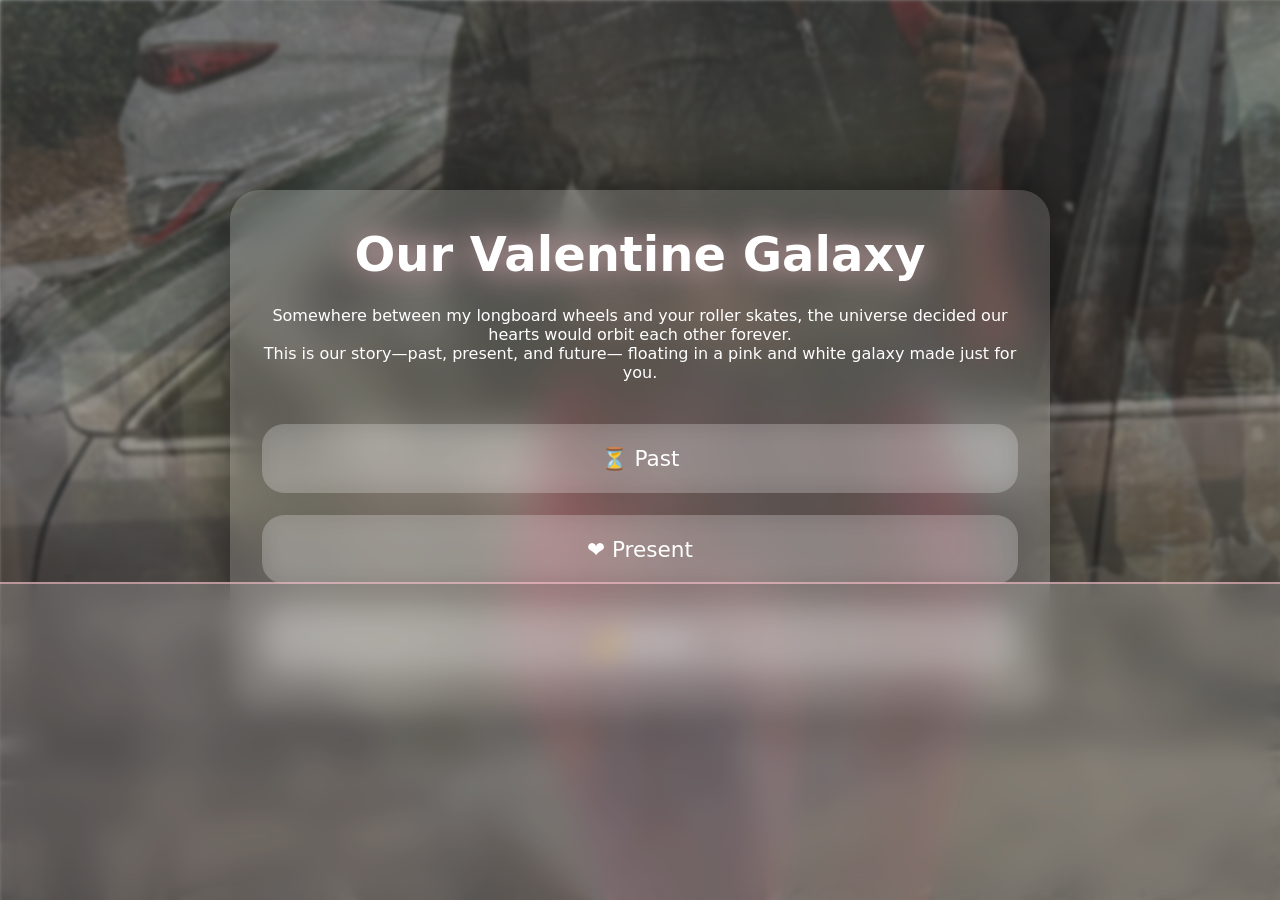
<file: index.html>
<!DOCTYPE html>
<html lang="en">
<head>
  <meta charset="UTF-8" />
  <title>Our Valentine Galaxy</title>
  <meta name="viewport" content="width=device-width, initial-scale=1.0" />
  <link rel="stylesheet" href="style.css" />
</head>

<body data-world="index">

  <!-- HEART PARTICLES -->
  <canvas id="heart-canvas"></canvas>

  <!-- GALAXY BACKGROUND (PHOTOS 5–10 ONLY FOR INDEX) -->
  <div class="galaxy-photo-layer">
    <img src="assets/images/photo5.jpg" class="bg-photo bg-5" />
    <img src="assets/images/photo6.jpg" class="bg-photo bg-6" />
    <img src="assets/images/photo7.jpg" class="bg-photo bg-7" />
    <img src="assets/images/photo8.jpg" class="bg-photo bg-8" />
    <img src="assets/images/photo9.jpg" class="bg-photo bg-9" />
    <img src="assets/images/photo10.jpg" class="bg-photo bg-10" />
  </div>

  <!-- FALLING DECOR -->
  <div id="decor-layer"></div>

  <!-- GLOBAL SOUNDTRACK (OFF-SCREEN BUT PLAYING) -->
  <div class="soundcloud-wrapper">
    <iframe 
      width="100%" 
      height="300" 
      scrolling="no" 
      frameborder="no" 
      allow="autoplay"
      src="https://w.soundcloud.com/player/?url=https%3A//api.soundcloud.com/playlists/soundcloud%253Aplaylists%253A2191519382&color=%23ff77aa&auto_play=false&hide_related=false&show_comments=true&show_user=true&show_reposts=false&show_teaser=true&visual=true">
    </iframe>
  </div>

  <!-- MAIN CONTENT -->
  <div id="app">

    <section class="scene scene-active" id="scene-index">
      <div class="scene-content intro">

        <h1 class="title fade-in">Our Valentine Galaxy</h1>

        <p class="fade-in delay-1">
          Somewhere between my longboard wheels and your roller skates,  
          the universe decided our hearts would orbit each other forever.
        </p>

        <p class="fade-in delay-2">
          This is our story—past, present, and future—  
          floating in a pink and white galaxy made just for you.
        </p>

        <!-- FLOATING BOUNCING BUTTONS -->
        <div class="choice-grid floating-buttons fade-in delay-3">
          <a href="past.html" class="choice-btn float-bounce">⏳ Past</a>
          <a href="present.html" class="choice-btn float-bounce">❤️ Present</a>
          <a href="future.html" class="choice-btn float-bounce">🌙 Future</a>
        </div>

      </div>
    </section>

  </div>

  <script src="app.js"></script>
</body>
</html>
</file>
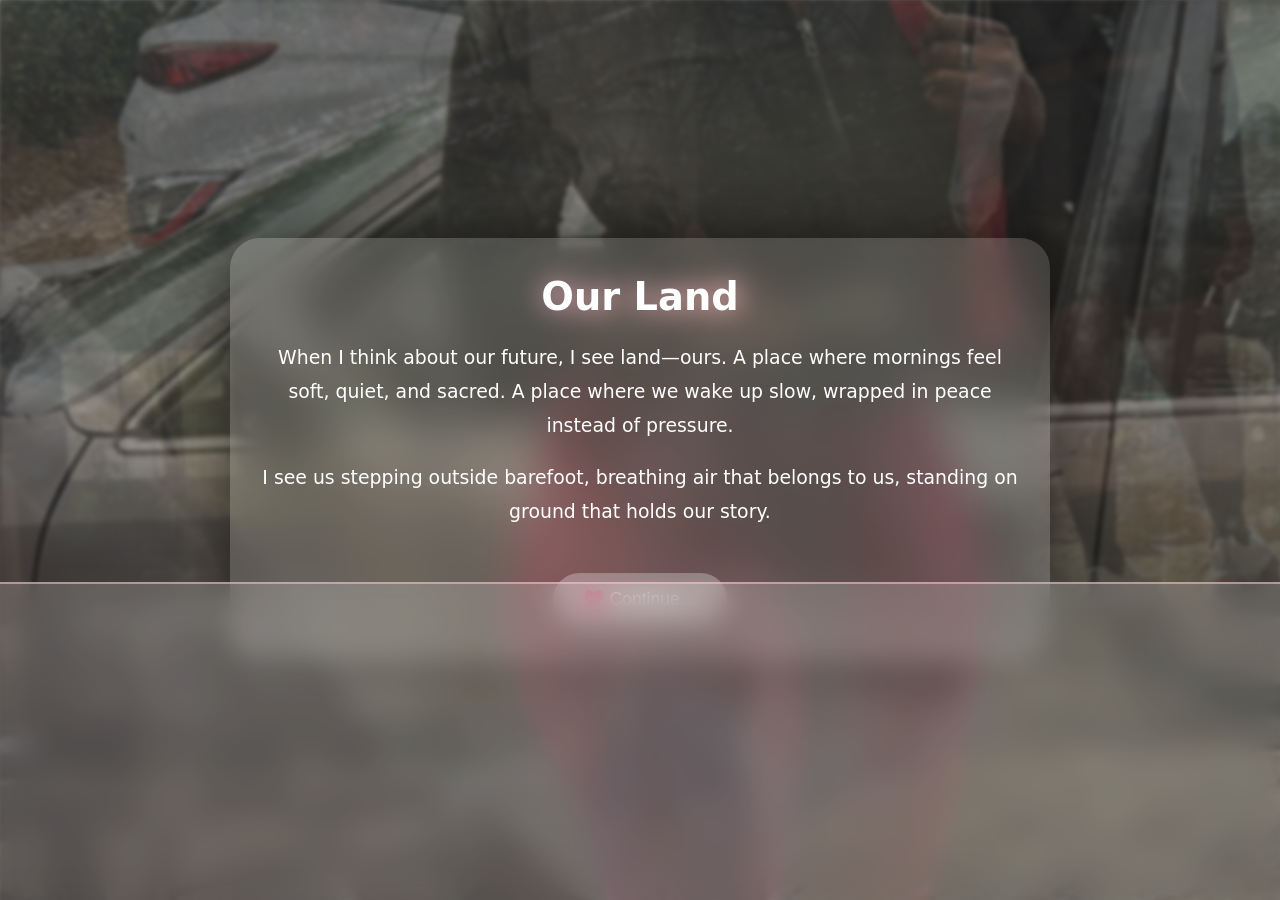
<file: future.html>
<!DOCTYPE html>
<html lang="en">
<head>
  <meta charset="UTF-8" />
  <title>Our Future – The Life We Build</title>
  <meta name="viewport" content="width=device-width, initial-scale=1.0" />
  <link rel="stylesheet" href="style.css" />
</head>

<body data-world="future">

  <canvas id="heart-canvas"></canvas>

  <!-- All 10 photos -->
  <div class="galaxy-photo-layer">
    <img src="assets/images/photo1.jpg" class="bg-photo bg-1" />
    <img src="assets/images/photo2.jpg" class="bg-photo bg-2" />
    <img src="assets/images/photo3.jpg" class="bg-photo bg-3" />
    <img src="assets/images/photo4.jpg" class="bg-photo bg-4" />
    <img src="assets/images/photo5.jpg" class="bg-photo bg-5" />
    <img src="assets/images/photo6.jpg" class="bg-photo bg-6" />
    <img src="assets/images/photo7.jpg" class="bg-photo bg-7" />
    <img src="assets/images/photo8.jpg" class="bg-photo bg-8" />
    <img src="assets/images/photo9.jpg" class="bg-photo bg-9" />
    <img src="assets/images/photo10.jpg" class="bg-photo bg-10" />
  </div>

  <div id="decor-layer"></div>

  <!-- SoundCloud -->
  <div class="soundcloud-wrapper">
    <iframe width="100%" height="300" scrolling="no" frameborder="no" allow="autoplay"
      src="https://w.soundcloud.com/player/?url=https%3A//api.soundcloud.com/playlists/soundcloud%253Aplaylists%253A2191519382&color=%23ff77aa&auto_play=false&hide_related=false&show_comments=true&show_user=true&show_reposts=false&show_teaser=true&visual=true">
    </iframe>
  </div>

  <div id="app">

    <!-- PAGE 1 -->
    <section class="scene scene-active" id="future-1">
      <div class="scene-content story">
        <h2>Our Land</h2>
        <p>
          When I think about our future, I see land—ours.  
          A place where mornings feel soft, quiet, and sacred.  
          A place where we wake up slow, wrapped in peace instead of pressure.
        </p>
        <p>
          I see us stepping outside barefoot,  
          breathing air that belongs to us,  
          standing on ground that holds our story.
        </p>

        <button class="heart-btn" data-next="future-2">💗 Continue…</button>
      </div>
    </section>

    <!-- PAGE 2 -->
    <section class="scene" id="future-2">
      <div class="scene-content story">
        <h2>Our Peace</h2>
        <p>
          I see us living in the woods, comfortably—  
          surrounded by trees, sky, and quiet that feels like medicine.
        </p>
        <p>
          Technology when we want it.  
          Nature when we need it.  
          Love holding it all together.
        </p>
        <p>
          I see us cooking together, laughing together,  
          building routines that feel like home.
        </p>

        <button class="heart-btn" data-next="future-3">💗 Continue…</button>
      </div>
    </section>

    <!-- PAGE 3 -->
    <section class="scene" id="future-3">
      <div class="scene-content story">
        <h2>Our Adventures</h2>
        <p>
          I see us traveling—  
          not rushing, not running,  
          but moving through the world with ease and freedom.
        </p>
        <p>
          I see us exploring new cities, new forests, new oceans,  
          hand in hand, heart in heart.
        </p>
        <p>
          I see us creating memories that feel like scenes from a movie  
          we get to live inside forever.
        </p>

        <button class="heart-btn" data-next="future-4">💗 Continue…</button>
      </div>
    </section>

    <!-- PAGE 4 (FINAL) -->
    <section class="scene" id="future-4">
      <div class="scene-content story final-past">
        <h2>The Home I’m Building for You</h2>

        <p class="glow-text">
          I’m building you a home—  
          not just with wood and walls,  
          but with intention, love, and every lesson we’ve lived.
        </p>

        <p class="glow-text">
          One day we’ll sit on our land,  
          look back at the Beltline, the storms, the laughter, the growth—  
          and know it was all worth it.
        </p>

        <p class="glow-text">
          Because it led me to you,  
          and it kept me with you.
        </p>

        <div class="final-buttons">
          <a href="index.html" class="btn small-btn">⬅ Back to Galaxy</a>
        </div>
      </div>
    </section>

  </div>

  <script src="app.js"></script>
</body>
</html>
</file>
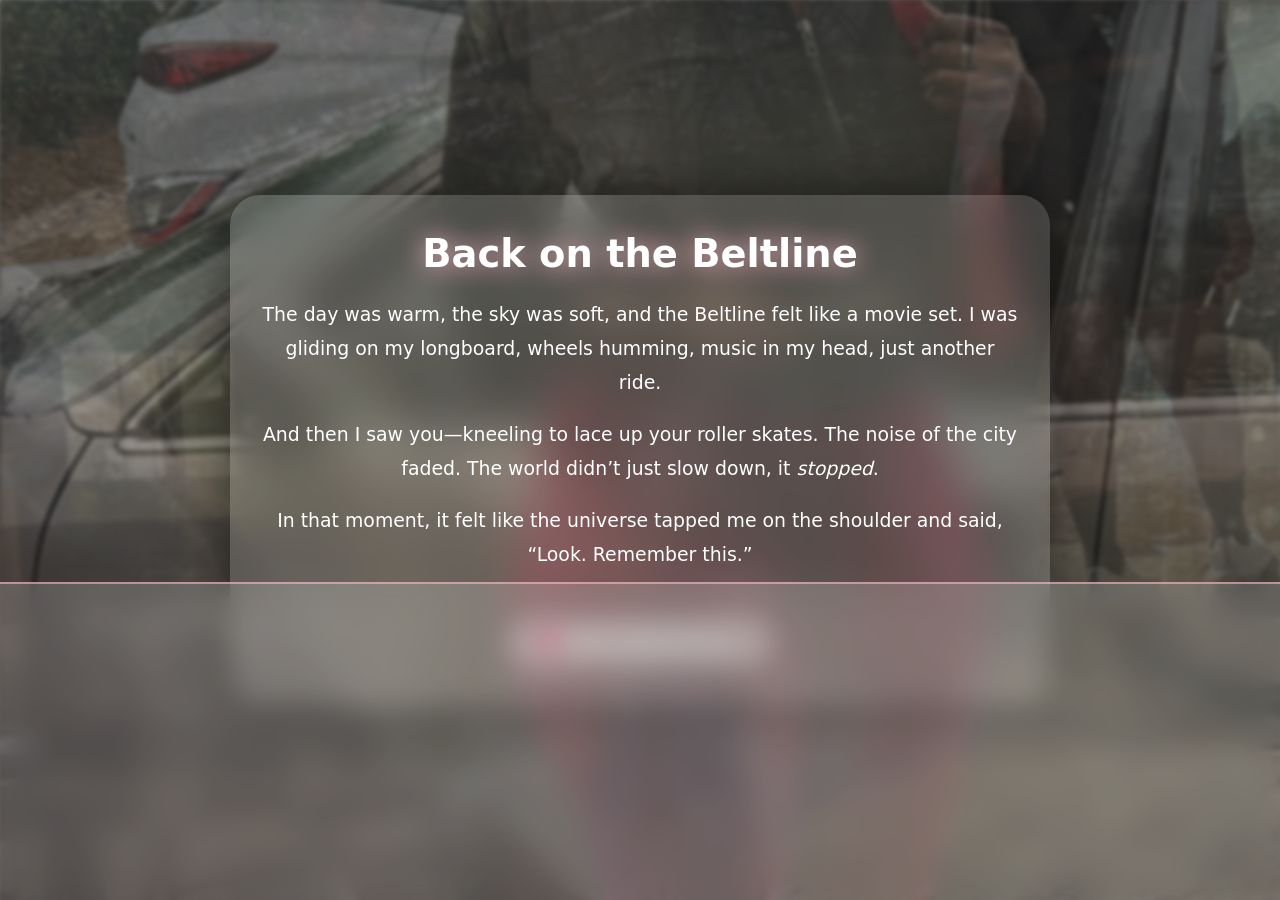
<file: past.html>
<!DOCTYPE html>
<html lang="en">
<head>
  <meta charset="UTF-8" />
  <title>Our Past – Beltline Love</title>
  <meta name="viewport" content="width=device-width, initial-scale=1.0" />
  <link rel="stylesheet" href="style.css" />
</head>

<body data-world="past">

  <canvas id="heart-canvas"></canvas>

  <!-- All 10 photos -->
  <div class="galaxy-photo-layer">
    <img src="assets/images/photo1.jpg" class="bg-photo bg-1" />
    <img src="assets/images/photo2.jpg" class="bg-photo bg-2" />
    <img src="assets/images/photo3.jpg" class="bg-photo bg-3" />
    <img src="assets/images/photo4.jpg" class="bg-photo bg-4" />
    <img src="assets/images/photo5.jpg" class="bg-photo bg-5" />
    <img src="assets/images/photo6.jpg" class="bg-photo bg-6" />
    <img src="assets/images/photo7.jpg" class="bg-photo bg-7" />
    <img src="assets/images/photo8.jpg" class="bg-photo bg-8" />
    <img src="assets/images/photo9.jpg" class="bg-photo bg-9" />
    <img src="assets/images/photo10.jpg" class="bg-photo bg-10" />
  </div>

  <div id="decor-layer"></div>

  <div class="soundcloud-wrapper">
    <iframe
      width="100%" height="300" scrolling="no" frameborder="no" allow="autoplay"
      src="https://w.soundcloud.com/player/?url=https%3A//api.soundcloud.com/playlists/soundcloud%253Aplaylists%253A2191519382&color=%23ff5500&auto_play=false&hide_related=false&show_comments=true&show_user=true&show_reposts=false&show_teaser=true&visual=true">
    </iframe>
  </div>

  <div id="app">

    <!-- PAGE 1 -->
    <section class="scene scene-active" id="past-1">
      <div class="scene-content story">
        <h2>Back on the Beltline</h2>
        <p>
          The day was warm, the sky was soft, and the Beltline felt like a movie set.  
          I was gliding on my longboard, wheels humming, music in my head, just another ride.
        </p>
        <p>
          And then I saw you—kneeling to lace up your roller skates.  
          The noise of the city faded. The world didn’t just slow down, it <em>stopped</em>.
        </p>
        <p>
          In that moment, it felt like the universe tapped me on the shoulder and said,  
          “Look. Remember this.”
        </p>

        <button class="heart-btn" data-next="past-2">💗 Click to hear the rest…</button>
      </div>
    </section>

    <!-- PAGE 2 -->
    <section class="scene" id="past-2">
      <div class="scene-content story">
        <h2>Love at First Sight</h2>
        <p>
          You stood up and started rolling, and I swear, you didn’t just move—you floated.  
          The sun caught your face, your hair, your smile, and something in my chest shifted.
        </p>
        <p>
          I didn’t know your name. I didn’t know your story.  
          But I knew I was looking at the most beautiful person I had ever seen.
        </p>
        <p>
          We passed each other like two comets in the same sky—close enough to feel,  
          too far to hold on.
        </p>

        <button class="heart-btn" data-next="past-3">💗 Click to hear the rest…</button>
      </div>
    </section>

    <!-- PAGE 3 -->
    <section class="scene" id="past-3">
      <div class="scene-content story">
        <h2>The One That Got Away</h2>
        <p>
          When we went our separate ways that day,  
          I honestly thought I’d never see you again.
        </p>
        <p>
          You became a memory I carried quietly—  
          the girl on skates on the Beltline who stopped time for a second.
        </p>
        <p>
          Life kept moving. I kept moving.  
          But every now and then, my mind would drift back to you,  
          and I’d wonder who you were, where you were, if I’d imagined it.
        </p>

        <button class="heart-btn" data-next="past-4">💗 Click to hear the rest…</button>
      </div>
    </section>

    <!-- PAGE 4 (FINAL) -->
    <section class="scene" id="past-4">
      <div class="scene-content story final-past">
        <h2>Falling in Love Twice</h2>

        <p>
          Then one day, I met you again—different place, different moment, same soul.  
          I didn’t recognize you as the girl from the Beltline.  
          I just knew my heart was doing that same thing again—  
          that quiet, stunned, “oh no, I’m falling” feeling.
        </p>

        <p class="glow-text">
          I fell in love with you for the <span>second time</span>,  
          without knowing you were the same girl I’d fallen for the first time.
        </p>

        <p class="glow-text">
          That has never happened to me before.  
          And now, every time I see you,  
          I fall in love with you <span>all over again</span>.
        </p>

        <div class="final-buttons">
          <a href="index.html" class="btn small-btn">⬅ Back to Galaxy</a>
          <a href="present.html" class="btn small-btn">❤️ Go to the Present</a>
        </div>
      </div>
    </section>

  </div>

  <script src="app.js"></script>
</body>
</html>
</file>
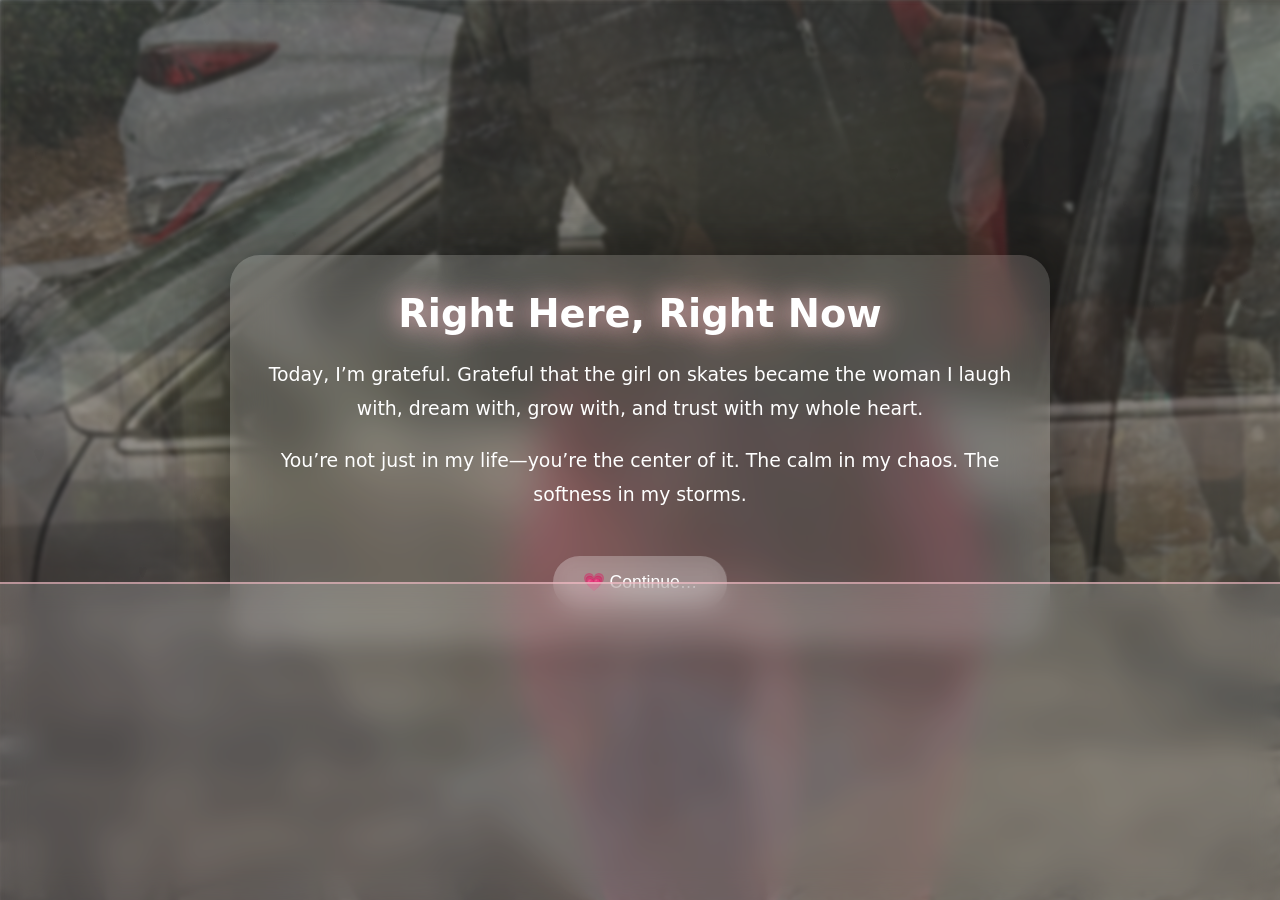
<file: present.html>
<!DOCTYPE html>
<html lang="en">
<head>
  <meta charset="UTF-8" />
  <title>Our Present – My Angel</title>
  <meta name="viewport" content="width=device-width, initial-scale=1.0" />
  <link rel="stylesheet" href="style.css" />
</head>

<body data-world="present">

  <canvas id="heart-canvas"></canvas>

  <!-- All 10 photos -->
  <div class="galaxy-photo-layer">
    <img src="assets/images/photo1.jpg" class="bg-photo bg-1" />
    <img src="assets/images/photo2.jpg" class="bg-photo bg-2" />
    <img src="assets/images/photo3.jpg" class="bg-photo bg-3" />
    <img src="assets/images/photo4.jpg" class="bg-photo bg-4" />
    <img src="assets/images/photo5.jpg" class="bg-photo bg-5" />
    <img src="assets/images/photo6.jpg" class="bg-photo bg-6" />
    <img src="assets/images/photo7.jpg" class="bg-photo bg-7" />
    <img src="assets/images/photo8.jpg" class="bg-photo bg-8" />
    <img src="assets/images/photo9.jpg" class="bg-photo bg-9" />
    <img src="assets/images/photo10.jpg" class="bg-photo bg-10" />
  </div>

  <div id="decor-layer"></div>

  <!-- SoundCloud (must be on every page) -->
  <div class="soundcloud-wrapper">
    <iframe width="100%" height="300" scrolling="no" frameborder="no" allow="autoplay"
      src="https://w.soundcloud.com/player/?url=https%3A//api.soundcloud.com/playlists/soundcloud%253Aplaylists%253A2191519382&color=%23ff77aa&auto_play=false&hide_related=false&show_comments=true&show_user=true&show_reposts=false&show_teaser=true&visual=true">
    </iframe>
  </div>

  <div id="app">

    <!-- PAGE 1 -->
    <section class="scene scene-active" id="present-1">
      <div class="scene-content story">
        <h2>Right Here, Right Now</h2>
        <p>
          Today, I’m grateful.  
          Grateful that the girl on skates became the woman I laugh with,  
          dream with, grow with, and trust with my whole heart.
        </p>
        <p>
          You’re not just in my life—you’re the center of it.  
          The calm in my chaos. The softness in my storms.
        </p>

        <button class="heart-btn" data-next="present-2">💗 Continue…</button>
      </div>
    </section>

    <!-- PAGE 2 -->
    <section class="scene" id="present-2">
      <div class="scene-content story">
        <h2>My Anchor</h2>
        <p>
          You helped me through some of the hardest moments of my life.  
          You didn’t just stand beside me—you held me up when I couldn’t stand on my own.
        </p>
        <p>
          You made heavy days lighter.  
          You made dark nights survivable.  
          You made me feel like I wasn’t alone in the world anymore.
        </p>

        <button class="heart-btn" data-next="present-3">💗 Continue…</button>
      </div>
    </section>

    <!-- PAGE 3 -->
    <section class="scene" id="present-3">
      <div class="scene-content story">
        <h2>The Way You Love Me</h2>
        <p>
          You love me in a way that feels rare—  
          patient, warm, steady, and real.
        </p>
        <p>
          You don’t just listen to me…  
          you hear me.  
          You don’t just support me…  
          you lift me.
        </p>
        <p>
          You make me want to be better, softer, stronger,  
          not because you ask me to—  
          but because loving you makes me grow.
        </p>

        <button class="heart-btn" data-next="present-4">💗 Continue…</button>
      </div>
    </section>

    <!-- PAGE 4 (FINAL) -->
    <section class="scene" id="present-4">
      <div class="scene-content story final-past">
        <h2>My Angel</h2>

        <p class="glow-text">
          You turned struggle into growth,  
          loneliness into partnership,  
          and fear into something I could face with you beside me.
        </p>

        <p class="glow-text">
          You are my peace.  
          My softness.  
          My safe place.  
          My angel in human form.
        </p>

        <div class="final-buttons">
          <a href="index.html" class="btn small-btn">⬅ Back to Galaxy</a>
          <a href="future.html" class="btn small-btn">🌙 Go to the Future</a>
        </div>
      </div>
    </section>

  </div>

  <script src="app.js"></script>
</body>
</html>
</file>
<file: style.css>
/* RESET */
* {
  margin: 0;
  padding: 0;
  box-sizing: border-box;
}

body {
  background: radial-gradient(circle at top, #ffe6f0, #f7b8d0 40%, #1a0028 100%);
  font-family: "Segoe UI", system-ui, sans-serif;
  color: #fff;
  overflow-x: hidden;
  overflow-y: auto;
}

/* HEART PARTICLES */
#heart-canvas {
  position: fixed;
  inset: 0;
  z-index: -4;
}

/* GALAXY PHOTO LAYER */
.galaxy-photo-layer {
  position: fixed;
  inset: 0;
  overflow: hidden;
  z-index: -3;
}

.bg-photo {
  position: absolute;
  width: 130vw;
  height: 130vh;
  object-fit: cover;
  opacity: 0;
  filter: brightness(0.7) blur(2px);
  animation: floatGalaxy 60s linear infinite;
  transition: opacity 2.5s ease-out;
}

.bg-photo.bg-active {
  opacity: 0.45;
  animation: floatGalaxy 60s linear infinite, flashIn 3s ease-in-out forwards;
}

/* FLASH-IN */
@keyframes flashIn {
  0% { opacity: 0; filter: brightness(0.3) blur(6px); }
  25% { opacity: 0.8; filter: brightness(1.4) blur(1px); }
  50% { opacity: 0.55; filter: brightness(1.0) blur(2px); }
  100% { opacity: 0.45; filter: brightness(0.7) blur(2px); }
}

/* FLOATING GALAXY MOTION */
@keyframes floatGalaxy {
  0%   { transform: scale(1) translate(0, 0) rotate(0deg); }
  25%  { transform: scale(1.08) translate(-30px, -40px) rotate(1deg); }
  50%  { transform: scale(1.15) translate(25px, -20px) rotate(-1deg); }
  75%  { transform: scale(1.08) translate(-35px, 30px) rotate(1deg); }
  100% { transform: scale(1) translate(0, 0) rotate(0deg); }
}

/* SOUNDTRACK — CLICKABLE + SCROLLABLE */
.soundcloud-wrapper {
  position: fixed;
  bottom: 0;
  left: 0;
  width: 100%;
  z-index: 99999;

  background: rgba(255, 255, 255, 0.18);
  backdrop-filter: blur(14px);
  border-top: 2px solid rgba(255, 192, 203, 0.55);

  padding: 6px 0;

  pointer-events: auto;
  opacity: 1;
}

/* FALLING DECOR */
#decor-layer {
  position: fixed;
  inset: 0;
  pointer-events: none;
  z-index: -2;
}

.decor-item {
  position: absolute;
  top: -40px;
  font-size: 2.4rem;
  text-shadow: 0 0 14px rgba(255, 182, 193, 0.9);
  animation: fallDecor 7s linear forwards;
}

@keyframes fallDecor {
  0%   { transform: translateY(0) translateX(0) rotate(0deg); opacity: 1; }
  50%  { transform: translateY(50vh) translateX(25px) rotate(20deg); opacity: 0.9; }
  100% { transform: translateY(110vh) translateX(-25px) rotate(-20deg); opacity: 0; }
}

/* SCENES */
.scene {
  position: absolute;
  inset: 0;
  display: none;
  justify-content: center;
  align-items: center;
  padding: 30px;
  text-align: center;
}

.scene-active {
  display: flex;
}

/* CONTENT BOX */
.scene-content {
  max-width: 820px;
  background: rgba(255, 255, 255, 0.14);
  border-radius: 30px;
  padding: 36px 32px;
  box-shadow: 0 0 50px rgba(0, 0, 0, 0.45);
  backdrop-filter: blur(20px);
  animation: fadeInBox 1.2s ease-out forwards;
}

@keyframes fadeInBox {
  from { opacity: 0; transform: scale(0.95); }
  to   { opacity: 1; transform: scale(1); }
}

/* FADE-IN TEXT */
.fade-in {
  opacity: 0;
  animation: fadeIn 1.6s forwards;
}

.delay-1 { animation-delay: 1s; }
.delay-2 { animation-delay: 2s; }
.delay-3 { animation-delay: 3s; }

@keyframes fadeIn {
  from { opacity: 0; transform: translateY(22px); }
  to   { opacity: 1; transform: translateY(0); }
}

/* TITLES */
.title {
  font-size: 3rem;
  margin-bottom: 24px;
  text-shadow: 0 0 32px rgba(255, 200, 210, 0.95);
  font-weight: 700;
}

/* BUTTONS */
.btn {
  margin-top: 32px;
  padding: 16px 32px;
  border-radius: 999px;
  border: none;
  background: linear-gradient(135deg, #ff9aa2, #ffd1dc);
  color: #4a1b2f;
  font-weight: 700;
  cursor: pointer;
  box-shadow: 0 0 30px rgba(255, 182, 193, 0.85);
  transition: 0.25s ease;
}

.btn:hover {
  transform: translateY(-3px) scale(1.03);
}

.small-btn {
  margin-top: 26px;
  padding: 12px 26px;
  font-size: 1rem;
}

/* CHOICE GRID */
.choice-grid {
  margin-top: 42px;
  display: grid;
  gap: 22px;
}

/* FLOATING BUTTONS */
.choice-btn {
  padding: 22px;
  border-radius: 22px;
  border: none;
  background: rgba(255, 255, 255, 0.18);
  color: #fff;
  font-size: 1.35rem;
  cursor: pointer;
  transition: 0.3s;
  backdrop-filter: blur(12px);
  text-decoration: none;
  display: inline-block;
}

.choice-btn:hover {
  background: rgba(255, 192, 203, 0.45);
  box-shadow: 0 0 32px rgba(255, 192, 203, 0.95);
}

/* FLOAT + BOUNCE */
.float-bounce {
  animation: floatBounce 4s ease-in-out infinite;
}

.float-bounce:nth-child(2) { animation-delay: 0.6s; }
.float-bounce:nth-child(3) { animation-delay: 1.2s; }

@keyframes floatBounce {
  0%, 100% { transform: translateY(0) scale(1); }
  25%      { transform: translateY(-14px) scale(1.03); }
  50%      { transform: translateY(6px) scale(0.98); }
  75%      { transform: translateY(-8px) scale(1.02); }
}

/* STORY TEXT */
.story h2 {
  font-size: 2.4rem;
  margin-bottom: 22px;
  text-shadow: 0 0 26px rgba(255, 192, 203, 0.95);
}

.story p {
  margin-bottom: 18px;
  line-height: 1.8;
  font-size: 1.18rem;
}

/* HEART CONTINUE BUTTON */
.heart-btn {
  margin-top: 26px;
  padding: 16px 30px;
  border-radius: 999px;
  border: none;
  background: rgba(255, 255, 255, 0.22);
  color: #fff;
  font-size: 1.1rem;
  cursor: pointer;
  transition: 0.3s;
  backdrop-filter: blur(12px);
}

.heart-btn:hover {
  background: rgba(255, 182, 193, 0.65);
  transform: translateY(-4px) scale(1.04);
  box-shadow: 0 0 28px rgba(255, 182, 193, 0.95);
}

/* FINAL PAGE GLOW TEXT */
.final-past .glow-text {
  font-size: 1.25rem;
  margin-bottom: 18px;
  color: #ffffff;
  text-shadow: 0 0 20px rgba(255, 105, 180, 0.95);
}

.final-past .glow-text span {
  color: #ffffff;
  padding: 0 6px;
  border-radius: 10px;
  box-shadow: 0 0 22px rgba(255, 105, 180, 0.95);
  background: rgba(255, 105, 180, 0.35);
}

.final-buttons {
  display: flex;
  justify-content: center;
  gap: 18px;
  margin-top: 24px;
}
</file>
